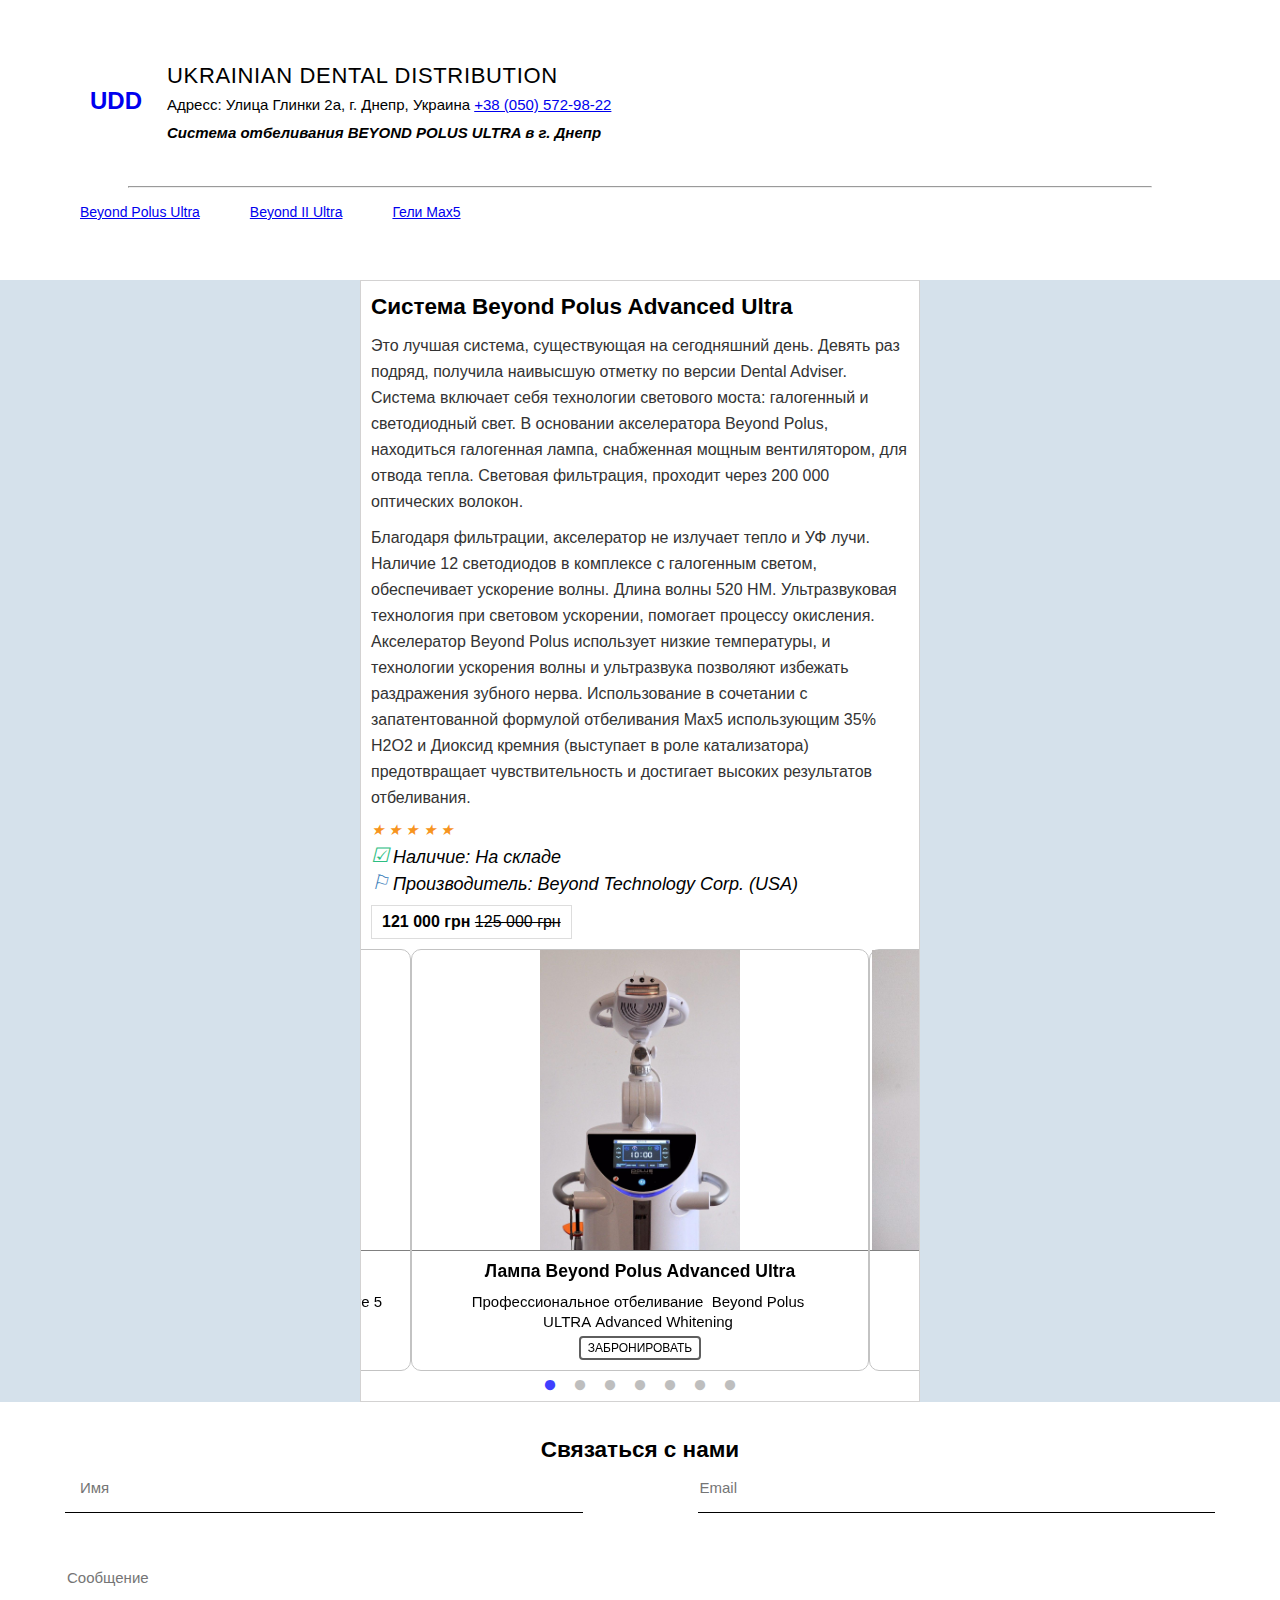
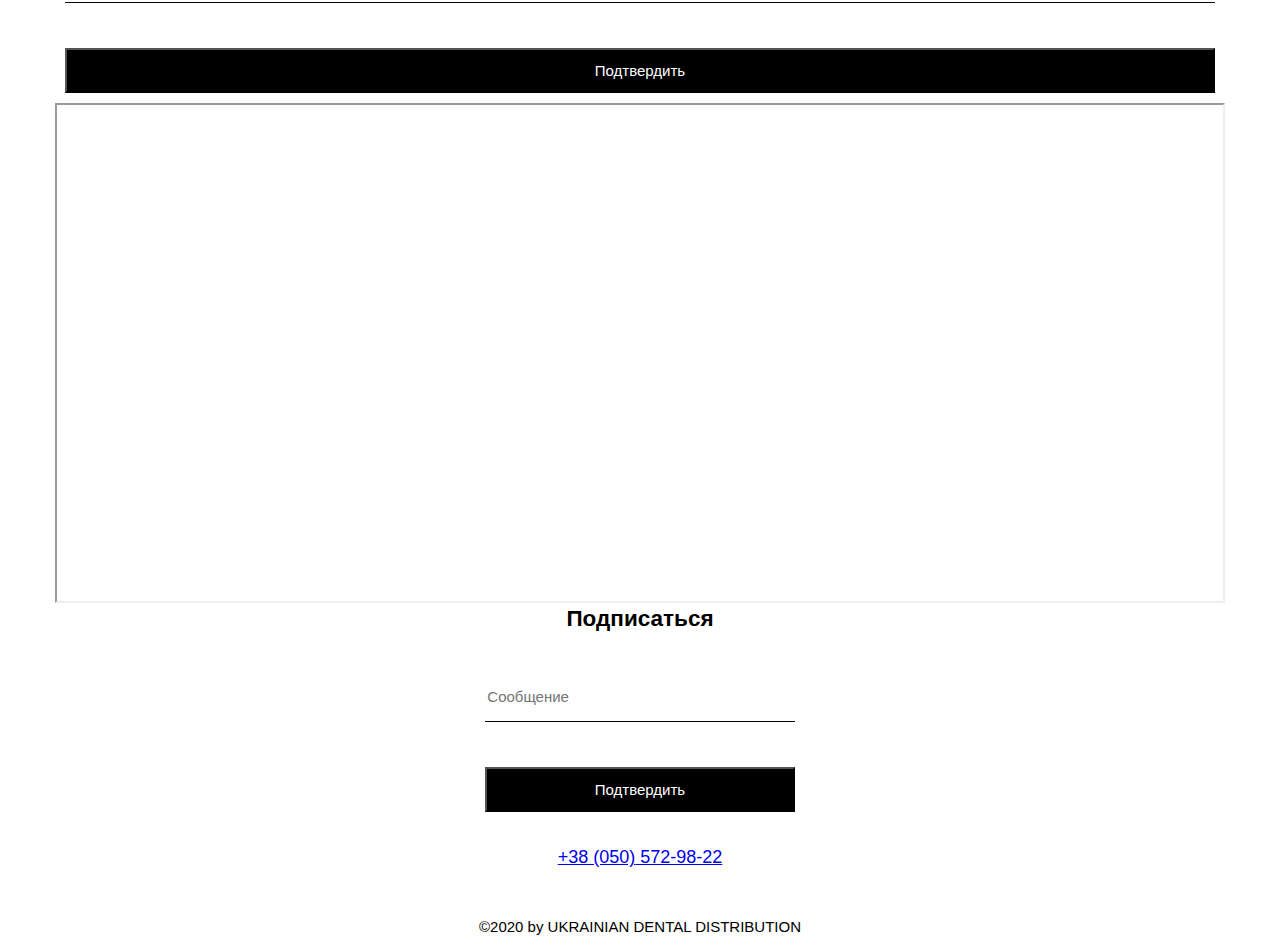
<file: beyond.html>
<!DOCTYPE html>
<html lang="ru">
<head>
  <link rel="stylesheet" type="text/css" href="./slick.css">
  <link rel="stylesheet" type="text/css" href="./slick-theme.css">
  <link rel="stylesheet" href="beyond.css">
  <link rel="shortcut icon" href='/beyond_polus.ico' type="image/x-icon">

  
  <meta charset="utf-8">
  <meta name="viewport" content="width=device-width, initial-scale=1.0">
  <meta name="description" content="Система отбеливания BEYOND POLUS, цена 116&nbsp;000 грн., купить в Днепре">
  <title>Система отбеливания BEYOND POLUS, цена 116 000 грн., купить в Днепре </title>
</head>
<body>
  <header class="header">
    <div class="container">
      <div class="header__inner">
        <div class="header__logo"  ><a class="logo__link" href="http://udd.dp.ua/index.html">UDD</a></div>
          <div class="header__details">
            <div class="header__details-compName">ukrainian dental distribution</div>
            <div class="header__details-compAddres">Адресc: Улица Глинки 2а, г. Днепр, Украина <a href="tel:+380505729822"><span>+38 (050)</span> 572-98-22</a></div>
            <h1 class="slogan">Система отбеливания BEYOND POLUS  ULTRA в г. Днепр</h1>
      </div>
      
    </div>
  
    </div>

  </header>
  
  <hr class="line"/>
  
  <nav class="navigation">
    <div class="container">
      <div class="navigation__inner">
        <a class="navigation__link" href="/beyond.html"> Beyond Polus Ultra</a>
        <a class="navigation__link" href="/beyond_II_ultra.html">Beyond II Ultra</a>
        <a class="navigation__link" href="/max5.html">Гели Max5</a>
    
      </div>
    </div>
  </nav>
  <section class="product">
    <div class="container">
      <div class="product__inner">
        <div class="slider__container">
          
          <div class="page-main__promo-text">
            <h2 class="page-main__promo-title">Система Beyond Polus Advanced Ultra</h2>
            <div class="page-main__promo-content">
              <p>
             
                Это лучшая система, существующая на сегодняшний день. Девять раз подряд, получила наивысшую отметку по версии Dental Adviser. Система включает себя технологии светового моста: галогенный и светодиодный свет. 
            
                В основании акселератора Beyond Polus, находиться галогенная лампа, снабженная мощным вентилятором, для отвода тепла. Световая фильтрация, проходит через 200 000 оптических волокон. 
              
              </p>
              <p>Благодаря фильтрации, акселератор не излучает тепло и УФ лучи.
              
              
                Наличие 12 светодиодов в комплексе с галогенным светом, обеспечивает ускорение волны. Длина волны 520 НМ. Ультразвуковая технология при световом ускорении, помогает процессу окисления. Акселератор Beyond Polus использует низкие температуры, и технологии ускорения волны и ультразвука позволяют избежать раздражения зубного нерва.  
            
                Использование в сочетании с запатентованной формулой отбеливания Max5 использующим 35% H2O2 и Диоксид кремния (выступает в роле катализатора) предотвращает чувствительность и достигает высоких результатов отбеливания.
              </p>

            </div>
        
              

            <div class="rating">
              <meta content="1">
              <meta content="5">
              <i class="star">&#9733</i>
              <i class="star">&#9733</i>
              <i class="star">&#9733</i>
              <i class="star">&#9733</i>
              <i class="star">&#9733</i>
              
            </div>
            <i class="product-points">
              <div class="stock1">
                <span class="
                icon-min">&#9745;
                </span>
                <h4 class='available'> Наличие: На складе

                </h4>
              </div>
              <div class="stock2">
                <span class='icon-min1'>&#9872;
                </span>
                <h4 class='available'>Производитель: Beyond Technology Corp. (USA)
                  
                </h4>
              </div>
            </i>
            
              <span class="price">
                <span class="price-new">
                  <b>
                    <span class="price-special">121 000 грн</span>
                  </b>
                </span>
                <span class="price-old">125 000 грн</span>
              </span>
            

          </div>
            
        <div class="slider">
        <div class="slide slide1">
        <img src="./byndPolus/beyond_polus_display.jpg" class="slide-img" alt="beyond_polus_display" >
        <h3 class="slide-title">Лампа Beyond Polus Advanced Ultra</h3>
        <p class="slide-description">Профессиональное отбеливание  Beyond Polus ULTRA Advanced Whitening </p>
        <button class="order" data-popup="open" onclick="openMod()">Забронировать</button>
      </div>
      <div class="slide slide2"><img class="slide-img" src="./byndPolus/beyond_heade_front.jpg" alt="beyond_polus_head">
      <h3 class="slide-title">Галоген, Ултразвук, LED</h3>
      <p class="slide-description">Уникальная комбинация светового моста<br/>ультразвук + галоген + led</p>
      <button class="order" data-popup="open" onclick="openMod()">Забронировать</button>
    </div>
    <div class="slide slide3"><img class="slide-img" src="./byndPolus/beyond_remote_control.jpg" alt="beyond_polus_remote_control">
      <h3 class="slide-title"> Дистанционное управление</h3>
      <p class="slide-description">Включение, выключение, пауза, утановка времени, сигнал</p>
      <button class="order" data-popup="open" onclick="openMod()">Забронировать</button></div>
    <div class="slide slide4"><img class="slide-img" src="./byndPolus/beyond_hand_peace.jpg" alt="beyond_polus_only_teeth_whitening">
      <h3 class="slide-title">Отбеливание одного зуба</h3>
      <p class="slide-description">Возможность точечечного воздействия</p>
    <button class="order" data-popup="open" onclick="openMod()">Забронировать</button></div>
    <div class="slide slide5"><img class="slide-img" src="./byndPolus/beyond_display_sensor.jpg" alt="beyond_polus_display_sensor">
      <h3 class="slide-title">Cенсорный Дисплей</h3>
      <p class="slide-description">Позволяет касанием регулировать настройки, мощность, высоту, и др. </p>
    <button class="order" data-popup="open" onclick="openMod()">Забронировать</button></div>
    <div class="slide slide6"><img class="slide-img" src="./byndPolus/beyond_height_control.jpg" alt="beyond_height_control">
      <h3 class="slide-title"> Контроль Высоты</h3>
      <p class="slide-description">Позволяет контролировать рабочую высоту</p>
    <button class="order" data-popup="open" onclick="openMod()">Забронировать</button></div>
    <div class="slide slide7"><img class="slide-img" src="./Beyond_II/Max5_gel.jpg" alt="Bayond_Max5_gel">
      <h3 class="slide-title">Гели Max5</h3>
      <p class="slide-description">Усовершенствованная формула 35% H2O2 в комплекте 5 гелей (2.6g/2.2ml)</p>
    <button class="order" data-popup="open" onclick="openMod()">Забронировать</button></div>
  </div>
        </div>
      </div>
    </div>

  </section>

 


  <section class="contact">
  <div class="container">
    <div class="contact__inner">

    <h2 class="contact__name">Cвязаться с нами</h2>
    <form  class="form">

      <input class="contact__input-name" type="text" required placeholder="Имя">

      <input class="contact__input-email" type="text" required placeholder="Email">


      <input class="contact__input-message" type="text" required placeholder="Сообщение">

      <button class="btn">Подтвердить</button>
      

    </form>
  </div>
  </div>
</section>

<div class="map">
  <div class="container">

<iframe class="contact__map"
        src="https://www.google.com/maps/embed?pb=!1m18!1m12!1m3!1d2645.513626030883!2d35.0495622153498!3d48.46586087925099!2m3!1f0!2f0!3f0!3m2!1i1024!2i768!4f13.1!3m3!1m2!1s0x40dbe2c2c8a0e4bb%3A0x1da8e001a5509e78!2z0YPQuy4g0JPQu9C40L3QutC4LCAyLCDQlNC90LjQv9GA0L4sINCU0L3QtdC_0YDQvtC_0LXRgtGA0L7QstGB0LrQsNGPINC-0LHQu9Cw0YHRgtGMLCA0OTAwMA!5e0!3m2!1sru!2sua!4v1595758009159!5m2!1sru!2sua">
</iframe>

</div>
</div>



<footer class="footer">
  <div class="container">
    <div class="footer__inner">

      <h2 class="footer__form-name">Подписаться</h2>

      <form  class="form">

        <input class="contact__input-message" type="text" required placeholder="Сообщение">
  
        <button class="btn">Подтвердить</button>
        
  
      </form>
      <a class="footer__phone" href="tel:380505729822"><span>+38 (050)</span> 572-98-22</a>
      <p class="footer__right">&copy;2020 by UKRAINIAN DENTAL DISTRIBUTION</p>

    </div>
  </div>
</footer>
    <!---------------------------------FORM-----------------------------------
<div class="popup-form hidden" data-popup="close" id='form' > 
  <form class="form-order">
    <span class="form-close" data-popup="close">x</span>
      

    <h2 class="form-title">Забронировать</h2>

    <label for="name" class="form-label">Имя</label>
    <input type="text" name="name" id="name" required class="form-input">

    <label for="city" class="form-label">Город</label>
    <input type="text" name="city" id="city" required class="form-input">

    <label for="tel" class="form-label">Телефон <span class="error-msg hidden">only number</span></label>
    <input type="tel" name="tel" id="tel" required class="form-input">

    <button class="form-btn">Подписаться</button>
  </form>
</div>
  ------------------------------END FORM----------------------------------------->

<!--MODAL SECTION-->

<div class="bg-modal">
  
  <form  id='form' class="modal-content">
    <div class="close">+</div>
    <!--HIDDEN INPUT-->
    <input type="hidden" name="project_name" value="UKRAINIAN DENTAL DISTRIBUTION">
    <input type="hidden" name="admin_email" value="maxfrayd@gmail.com">
    <input type="hidden" name="form_subject" value="Заказ">
     <!--End-HIDDEN INPUT-->
    <h2 class="form-title">BEYOND POLUS ULTRA</h2>
    <div id="error"></div>
    <label for="name" class="form-label" >Имя</label>
    <input type="text" name="name" id="name"  class="form-input"  >
    


    <label for="city" class="form-label">Город</label>
    <input type="text" name="city" id="city" required class="form-input" >

    <label for="tel" class="form-label">Телефон </label>
    <input type="tel" name="tel" id="tel" required class="form-input"  >

    <button type="submit" class="form-btn" >Submit</button>

  </form>


</div>

<!--END MODAL SECTION-->

<!--AFTER SUBMIT MODAL-->
<div class="thankyou">
  <div class="modal-content">
    <div class="close">+</div>
  Благодарим ! Ваша форма отправлена.
</div>
</div>
<!--END AFTER SUBMIT MODAL-->

<script src="https://code.jquery.com/jquery-2.2.0.min.js" ></script>
<script src="./slick.js"  ></script>
<script>$(document).ready(function(){
  $('.slider').slick({
    dots: true,
    infinite: true,
    speed: 300,
    slidesToShow: 1,
    centerMode: true,

    //variableWidth: true,
});
});
</script>

<script  src="app_index.js"></script>

</body>


</html>
</file>
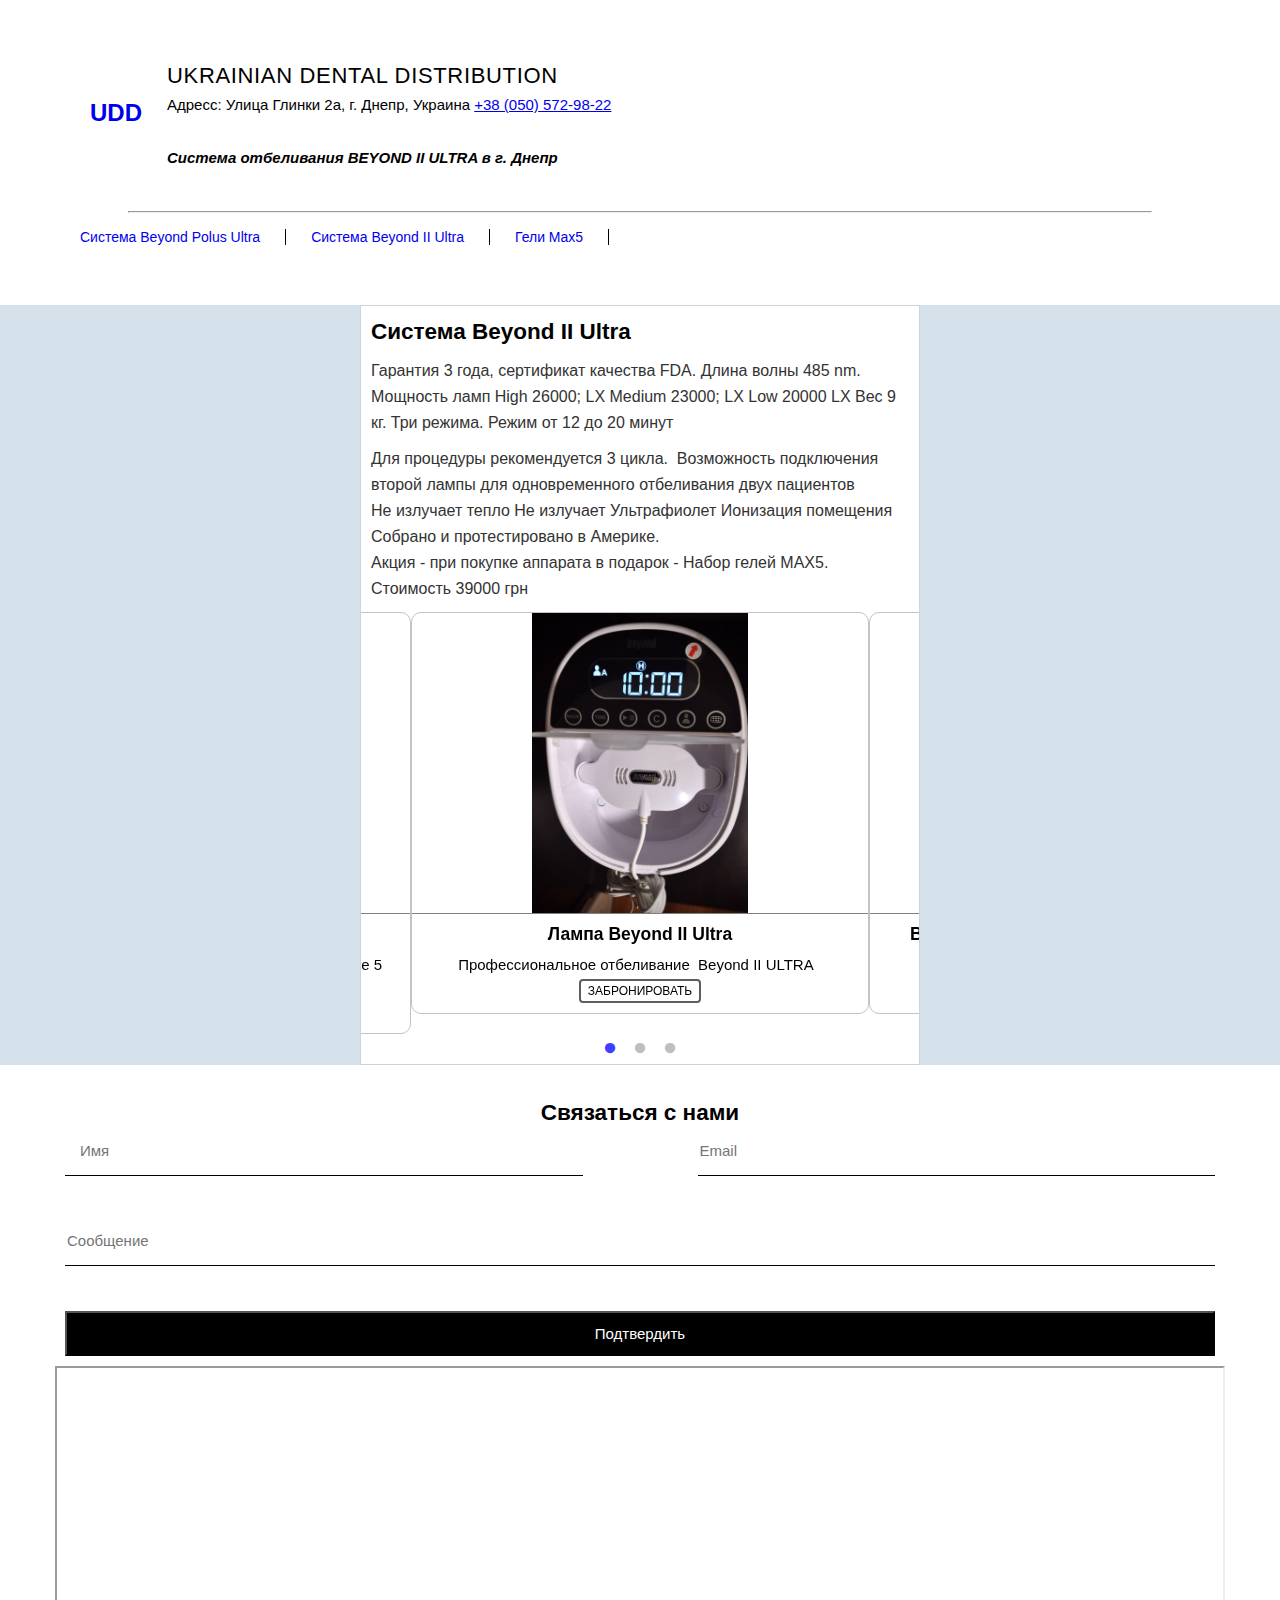
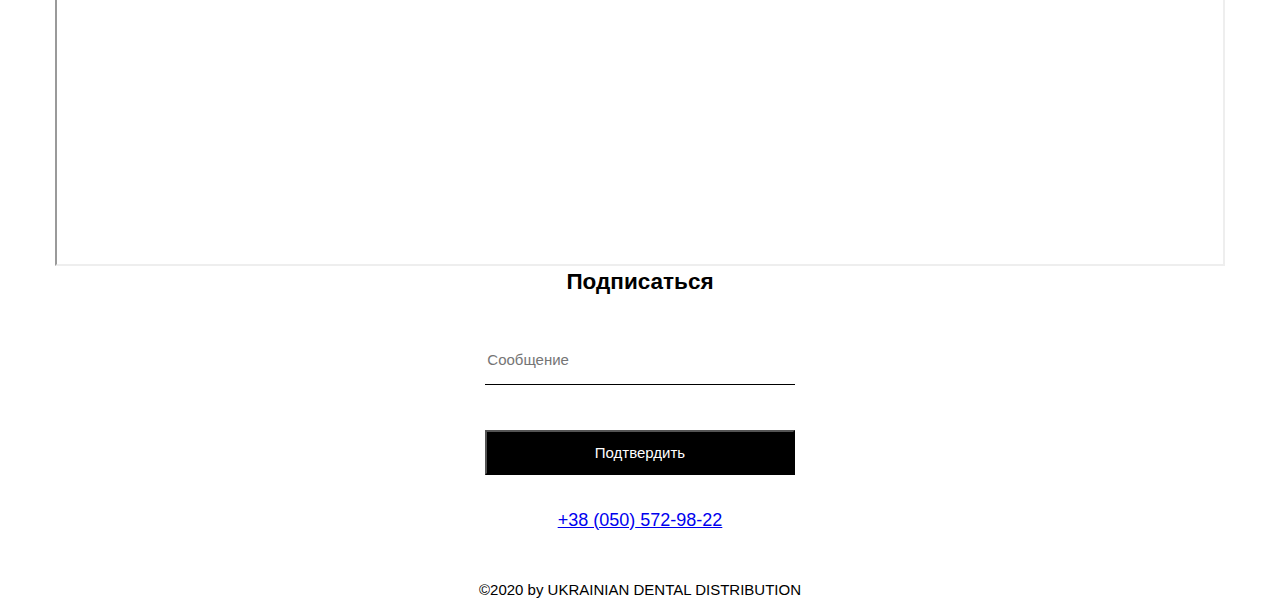
<file: beyond_II_ultra.html>
<!DOCTYPE html>
<html lang="ru">
<head>
  <link rel="stylesheet" type="text/css" href="./slick.css">
  <link rel="stylesheet" type="text/css" href="./slick-theme.css">
  <link rel="stylesheet" href="beyond_II_ultra.css">
  <link rel="shortcut icon" href='/beyond_polus.ico' type="image/x-icon">

  
  <meta charset="utf-8">
  <meta name="viewport" content="width=device-width, initial-scale=1.0">
  <meta name="description" content="Система отбеливания BEYOND POLUS, цена 116&nbsp;000 грн., купить в Днепре">
  <title>Система отбеливания BEYOND II Ultra, цена 36 500 грн., купить в Днепре </title>
</head>
<body>
  <header class="header">
    <div class="container">
      <div class="header__inner">
        <div class="header__logo"  ><a class="logo__link" href="/index.html">UDD</a></div>
          <div class="header__details">
            <div class="header__details-compName">ukrainian dental distribution</div>
            <div class="header__details-compAddres">Адресc: Улица Глинки 2а, г. Днепр, Украина <a href="tel:+380505729822"><span>+38 (050)</span> 572-98-22</a></div>
            <h1 class="slogan">Система отбеливания BEYOND II  ULTRA в г. Днепр</h1>
      </div>
      
    </div>
  
    </div>

  </header>
  
  <hr class="line"/>
  
  <nav class="navigation">
    <div class="container">
      <div class="navigation__inner">
        <a class="navigation__link" href="/beyond.html" target="_blank"> Система Beyond Polus Ultra</a>
        <a class="navigation__link" href="/beyond_II_ultra.html">Cистема Beyond II Ultra</a>
        <a class="navigation__link" href="/max5.html">Гели Max5</a>
    
      </div>
    </div>
  </nav>

  <section class="product">
    <div class="container">
      <div class="product__inner">
        <div class="slider__container">
          
          <div class="page-main__promo-text">
            <h2 class='page-main__promo-title'>
              Cистема Beyond II Ultra
            </h2>
            <div class="page-main__promo-content">
             <p> Гарантия 3 года, сертификат качества FDA. 
            Длина волны 485 nm. 
            Мощность ламп High 26000; LX Medium 23000; LX Low 20000 LX 
            Вес 9 кг. Три режима. Режим от 12 до 20 минут 
             </p>
             <p>
            Для процедуры рекомендуется 3 цикла.  Возможность подключения второй лампы для одновременного отбеливания двух пациентов  <br/>
            Не излучает тепло  
            Не излучает Ультрафиолет 
            
            Ионизация помещения  
            Собрано и протестировано в Америке. <br/> Акция - при покупке аппарата в подарок - Набор гелей MAX5.<br> Cтоимость 39000 грн
            </p>
            </div>
          </div>
            
        <div class="slider">
        <div class="slide slide1">
        <img src="./Beyond_II/BII_display.jpg" class="slide-img" alt="beyond_II_ultra_display" >
        <h3 class="slide-title">Лампа Beyond II Ultra</h3>
        <p class="slide-description">Профессиональное отбеливание  Beyond II ULTRA  </p>
        <button class="order" data-popup="open" onclick="openMod()">Забронировать</button>
      </div>
     
    <div class="slide slide3"><img class="slide-img" src="./Beyond_II/beyond_II_big.jpg" alt="beyond_II_big">
      <h3 class="slide-title">  Возможность подключение второй лампы</h3>
      <p class="slide-description">Для оновременного отбеливания двух клиентов</p>
      <button class="order" data-popup="open" onclick="openMod()">Забронировать</button></div>
    
    <div class="slide slide7"><img class="slide-img" src="./Beyond_II/Max5_gel.jpg" alt="Bayond_Max5_gel">
      <h3 class="slide-title">Гели Max5</h3>
      <p class="slide-description">Усовершенствованная формула 35% H2O2 в комплекте 5 гелей (2.6g/2.2ml)</p>
    <button class="order" data-popup="open" onclick="openMod()">Забронировать</button></div>
  </div>
        </div>
      </div>
    </div>

  </section>

 


  <section class="contact">
  <div class="container">
    <div class="contact__inner">

    <h2 class="contact__name">Cвязаться с нами</h2>
    <form  class="form">

      <input class="contact__input-name" type="text" required placeholder="Имя">

      <input class="contact__input-email" type="text" required placeholder="Email">


      <input class="contact__input-message" type="text" required placeholder="Сообщение">

      <button class="btn">Подтвердить</button>
      

    </form>
  </div>
  </div>
</section>

<div class="map">
  <div class="container">

<iframe class="contact__map"
        src="https://www.google.com/maps/embed?pb=!1m18!1m12!1m3!1d2645.513626030883!2d35.0495622153498!3d48.46586087925099!2m3!1f0!2f0!3f0!3m2!1i1024!2i768!4f13.1!3m3!1m2!1s0x40dbe2c2c8a0e4bb%3A0x1da8e001a5509e78!2z0YPQuy4g0JPQu9C40L3QutC4LCAyLCDQlNC90LjQv9GA0L4sINCU0L3QtdC_0YDQvtC_0LXRgtGA0L7QstGB0LrQsNGPINC-0LHQu9Cw0YHRgtGMLCA0OTAwMA!5e0!3m2!1sru!2sua!4v1595758009159!5m2!1sru!2sua">
</iframe>

</div>
</div>



<footer class="footer">
  <div class="container">
    <div class="footer__inner">

      <h2 class="footer__form-name">Подписаться</h2>

      <form  class="form">

        <input class="contact__input-message" type="text" required placeholder="Сообщение">
  
        <button class="btn">Подтвердить</button>
        
  
      </form>
      <a class="footer__phone" href="tel:380505729822"><span>+38 (050)</span> 572-98-22</a>
      <p class="footer__right">&copy;2020 by UKRAINIAN DENTAL DISTRIBUTION</p>

    </div>
  </div>
</footer>
    <!---------------------------------FORM-----------------------------------
<div class="popup-form hidden" data-popup="close" id='form' > 
  <form class="form-order">
    <span class="form-close" data-popup="close">x</span>
      

    <h2 class="form-title">Забронировать</h2>

    <label for="name" class="form-label">Имя</label>
    <input type="text" name="name" id="name" required class="form-input">

    <label for="city" class="form-label">Город</label>
    <input type="text" name="city" id="city" required class="form-input">

    <label for="tel" class="form-label">Телефон <span class="error-msg hidden">only number</span></label>
    <input type="tel" name="tel" id="tel" required class="form-input">

    <button class="form-btn">Подписаться</button>
  </form>
</div>
  ------------------------------END FORM----------------------------------------->

<!--MODAL SECTION-->

<div class="bg-modal">
  
  <form  id='form' class="modal-content">
    <div class="close">+</div>
    <!--HIDDEN INPUT-->
    <input type="hidden" name="project_name" value="UKRAINIAN DENTAL DISTRIBUTION">
    <input type="hidden" name="admin_email" value="maxfrayd@gmail.com">
    <input type="hidden" name="form_subject" value="Заказ">
     <!--End-HIDDEN INPUT-->
    <h2 class="form-title">BEYOND POLUS ULTRA</h2>
    <div id="error"></div>
    <label for="name" class="form-label" >Имя</label>
    <input type="text" name="name" id="name"  class="form-input"  >
    


    <label for="city" class="form-label">Город</label>
    <input type="text" name="city" id="city" required class="form-input" >

    <label for="tel" class="form-label">Телефон </label>
    <input type="tel" name="tel" id="tel" required class="form-input"  >

    <button type="submit" class="form-btn" >Submit</button>

  </form>


</div>

<!--END MODAL SECTION-->

<!--AFTER SUBMIT MODAL-->
<div class="thankyou">
  <div class="modal-content">
    <div class="close">+</div>
  Благодарим ! Ваша форма отправлена.
</div>
</div>
<!--END AFTER SUBMIT MODAL-->

<script src="https://code.jquery.com/jquery-2.2.0.min.js" ></script>
<script src="./slick.js"  ></script>
<script>$(document).ready(function(){
  $('.slider').slick({
    dots: true,
    infinite: true,
    speed: 300,
    slidesToShow: 1,
    centerMode: true,

    //variableWidth: true,
});
});
</script>

<script  src="app_index.js"></script>

</body>


</html>
</file>
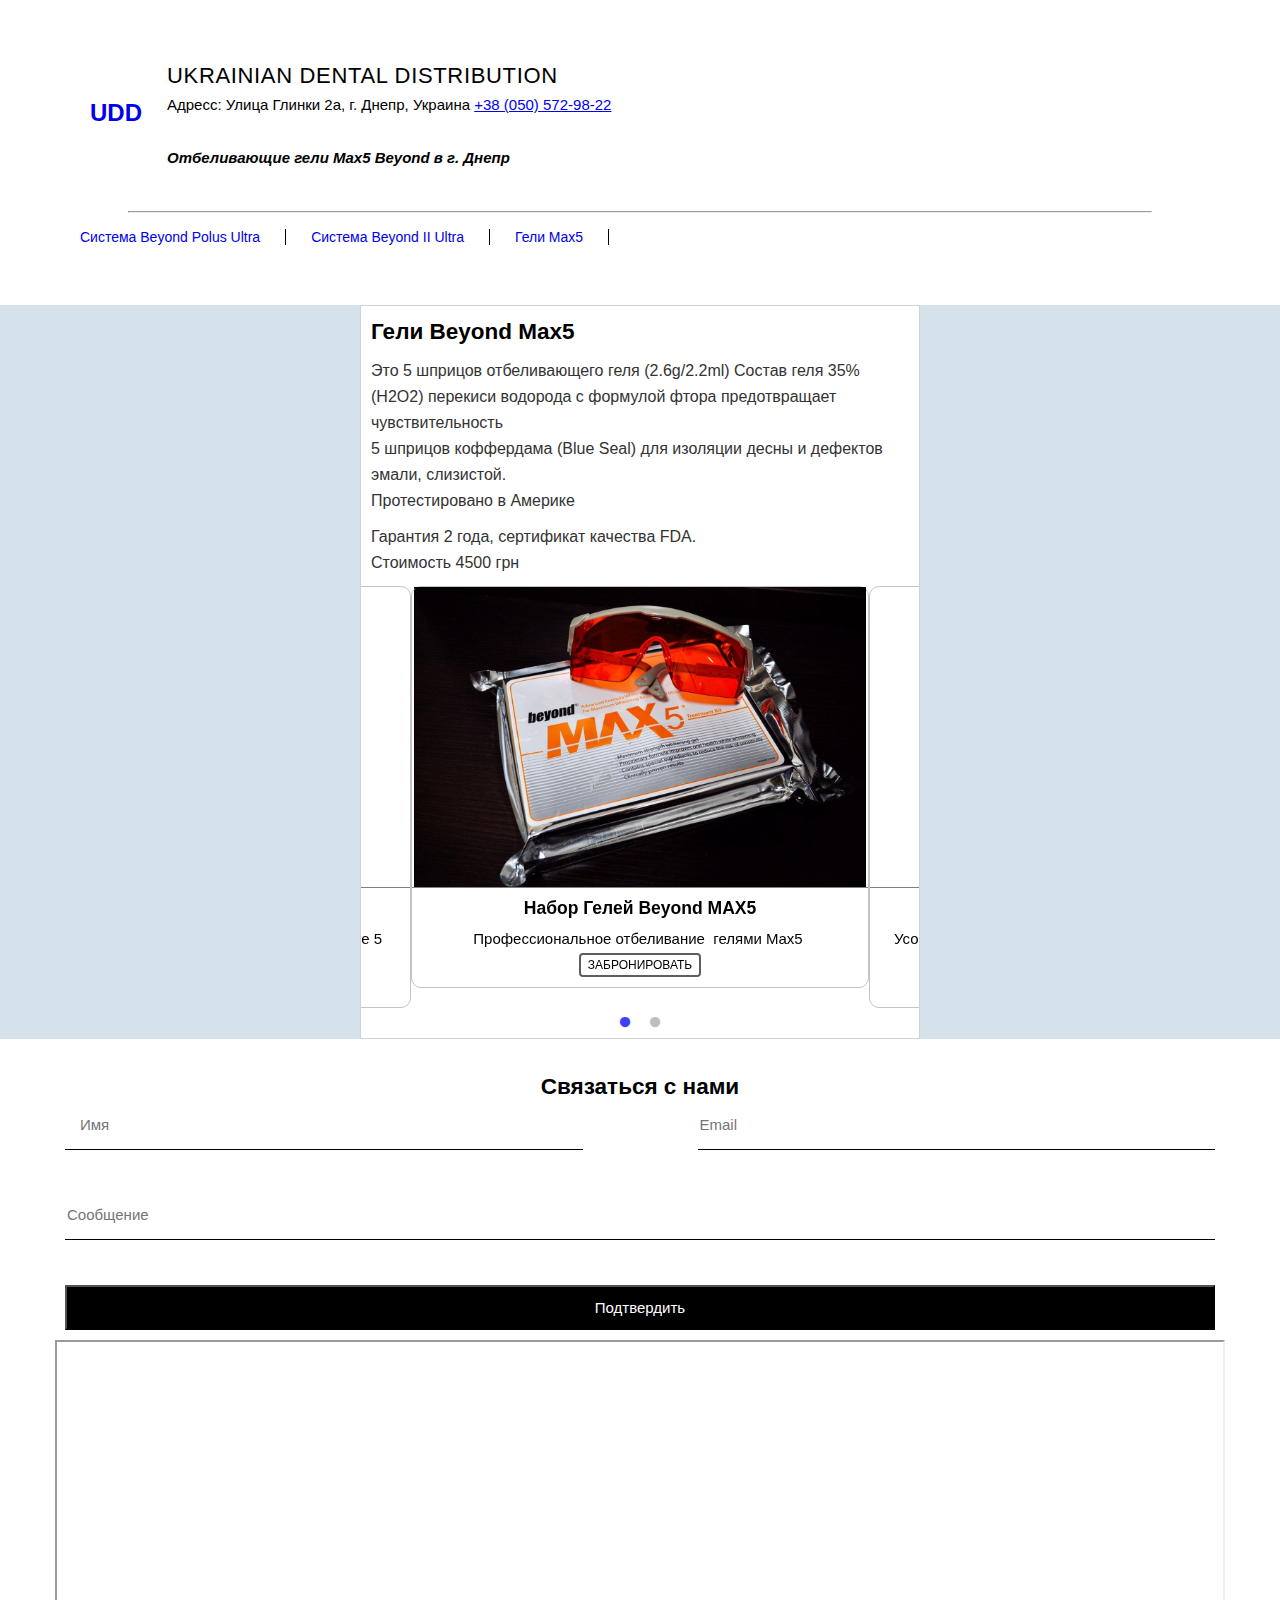
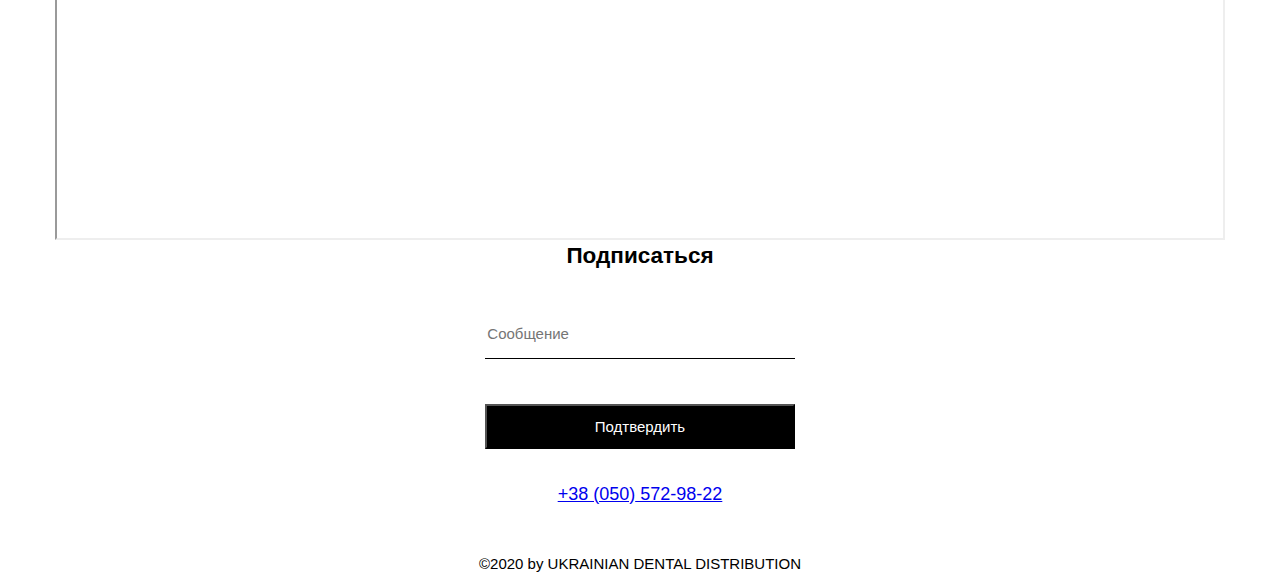
<file: max5.html>
<!DOCTYPE html>
<html lang="ru">
<head>
  <link rel="stylesheet" type="text/css" href="./slick.css">
  <link rel="stylesheet" type="text/css" href="./slick-theme.css">
  <link rel="stylesheet" href="beyond_II_ultra.css">
  <link rel="shortcut icon" href='/beyond_polus.ico' type="image/x-icon">

  
  <meta charset="utf-8">
  <meta name="viewport" content="width=device-width, initial-scale=1.0">
  <meta name="description" content="Система отбеливания BEYOND POLUS, цена 116&nbsp;000 грн., купить в Днепре">
  <title>Набор гелей Beyond Max 5  профессионального отбеливания зубов: продажа, цена в Днепр. средства для отбеливания зубов  &#34;Beyond  Max5 &#34;  </title>
</head>
<body>
  <header class="header">
    <div class="container">
      <div class="header__inner">
        <div class="header__logo"  ><a class="logo__link" href="/index.html">UDD</a></div>
          <div class="header__details">
            <div class="header__details-compName">ukrainian dental distribution</div>
            <div class="header__details-compAddres">Адресc: Улица Глинки 2а, г. Днепр, Украина <a href="tel:+380505729822"><span>+38 (050)</span> 572-98-22</a></div>
            <h1 class="slogan">Отбеливающие гели Max5 Beyond в г. Днепр</h1>
      </div>
      
    </div>
  
    </div>

  </header>
  
  <hr class="line"/>
  
  <nav class="navigation">
    <div class="container">
      <div class="navigation__inner">
        <a class="navigation__link" href="/beyond.html" target="_blank"> Система Beyond Polus Ultra</a>
        <a class="navigation__link" href="/beyond_II_ultra.html">Cистема Beyond II Ultra</a>
        <a class="navigation__link" href="/max5.css">Гели Max5</a>
    
      </div>
    </div>
  </nav>

  <section class="product">
    <div class="container">
      <div class="product__inner">
        <div class="slider__container">
          
          <div class="page-main__promo-text">
            <h2 class="page-main__promo-title">
              <h2> Гели  Beyond Max5</h2>
            <div class="page-main__promo-content">
            <p> Это 
           
            5 шприцов отбеливающего геля (2.6g/2.2ml)
            Состав геля 35% (H2O2) перекиси водорода с формулой фтора предотвращает чувствительность  <br/>
            5 шприцов коффердама (Blue Seal) для изоляции десны и дефектов эмали, слизистой. <br/>
          Протестировано в Америке
            </p>
          <p>
            Гарантия 2 года, сертификат качества FDA. <br/> Cтоимость 4500 грн
          </p>
          
          </div>
          </div>
            
        <div class="slider">
        <div class="slide slide1">
        <img src="./Beyond_II/Max5_treatment_kit.jpg" class="slide-img" alt="Max5_gel" >
        <h3 class="slide-title">Набор Гелей Beyond MAX5</h3>
        <p class="slide-description">Профессиональное отбеливание  гелями Max5 </p>
        <button class="order" data-popup="open" onclick="openMod()">Забронировать</button>
      </div>

    
    <div class="slide slide7"><img class="slide-img" src="./Beyond_II/Max5_gel.jpg" alt="Bayond_Max5_gel">
      <h3 class="slide-title">Гели Max5</h3>
      <p class="slide-description">Усовершенствованная формула 35% H2O2 в комплекте 5 гелей (2.6g/2.2ml)</p>
    <button class="order" data-popup="open" onclick="openMod()">Забронировать</button></div>
  </div>
        </div>
      </div>
    </div>

  </section>

 


  <section class="contact">
  <div class="container">
    <div class="contact__inner">

    <h2 class="contact__name">Cвязаться с нами</h2>
    <form  class="form">

      <input class="contact__input-name" type="text" required placeholder="Имя">

      <input class="contact__input-email" type="text" required placeholder="Email">


      <input class="contact__input-message" type="text" required placeholder="Сообщение">

      <button class="btn">Подтвердить</button>
      

    </form>
  </div>
  </div>
</section>

<div class="map">
  <div class="container">

<iframe class="contact__map"
        src="https://www.google.com/maps/embed?pb=!1m18!1m12!1m3!1d2645.513626030883!2d35.0495622153498!3d48.46586087925099!2m3!1f0!2f0!3f0!3m2!1i1024!2i768!4f13.1!3m3!1m2!1s0x40dbe2c2c8a0e4bb%3A0x1da8e001a5509e78!2z0YPQuy4g0JPQu9C40L3QutC4LCAyLCDQlNC90LjQv9GA0L4sINCU0L3QtdC_0YDQvtC_0LXRgtGA0L7QstGB0LrQsNGPINC-0LHQu9Cw0YHRgtGMLCA0OTAwMA!5e0!3m2!1sru!2sua!4v1595758009159!5m2!1sru!2sua">
</iframe>

</div>
</div>



<footer class="footer">
  <div class="container">
    <div class="footer__inner">

      <h2 class="footer__form-name">Подписаться</h2>

      <form  class="form">

        <input class="contact__input-message" type="text" required placeholder="Сообщение">
  
        <button class="btn">Подтвердить</button>
        
  
      </form>
      <a class="footer__phone" href="tel:380505729822"><span>+38 (050)</span> 572-98-22</a>
      <p class="footer__right">&copy;2020 by UKRAINIAN DENTAL DISTRIBUTION</p>

    </div>
  </div>
</footer>
    <!---------------------------------FORM-----------------------------------
<div class="popup-form hidden" data-popup="close" id='form' > 
  <form class="form-order">
    <span class="form-close" data-popup="close">x</span>
      

    <h2 class="form-title">Забронировать</h2>

    <label for="name" class="form-label">Имя</label>
    <input type="text" name="name" id="name" required class="form-input">

    <label for="city" class="form-label">Город</label>
    <input type="text" name="city" id="city" required class="form-input">

    <label for="tel" class="form-label">Телефон <span class="error-msg hidden">only number</span></label>
    <input type="tel" name="tel" id="tel" required class="form-input">

    <button class="form-btn">Подписаться</button>
  </form>
</div>
  ------------------------------END FORM----------------------------------------->

<!--MODAL SECTION-->

<div class="bg-modal">
  
  <form  id='form' class="modal-content">
    <div class="close">+</div>
    <!--HIDDEN INPUT-->
    <input type="hidden" name="project_name" value="UKRAINIAN DENTAL DISTRIBUTION">
    <input type="hidden" name="admin_email" value="maxfrayd@gmail.com">
    <input type="hidden" name="form_subject" value="Заказ">
     <!--End-HIDDEN INPUT-->
    <h2 class="form-title">BEYOND POLUS ULTRA</h2>
    <div id="error"></div>
    <label for="name" class="form-label" >Имя</label>
    <input type="text" name="name" id="name"  class="form-input"  >
    


    <label for="city" class="form-label">Город</label>
    <input type="text" name="city" id="city" required class="form-input" >

    <label for="tel" class="form-label">Телефон </label>
    <input type="tel" name="tel" id="tel" required class="form-input"  >

    <button type="submit" class="form-btn" >Submit</button>

  </form>


</div>

<!--END MODAL SECTION-->

<!--AFTER SUBMIT MODAL-->
<div class="thankyou">
  <div class="modal-content">
    <div class="close">+</div>
  Благодарим ! Ваша форма отправлена.
</div>
</div>
<!--END AFTER SUBMIT MODAL-->

<script src="https://code.jquery.com/jquery-2.2.0.min.js" ></script>
<script src="./slick.js"  ></script>
<script>$(document).ready(function(){
  $('.slider').slick({
    dots: true,
    infinite: true,
    speed: 300,
    slidesToShow: 1,
    centerMode: true,

    //variableWidth: true,
});
});
</script>

<script  src="app_index.js"></script>

</body>


</html>
</file>
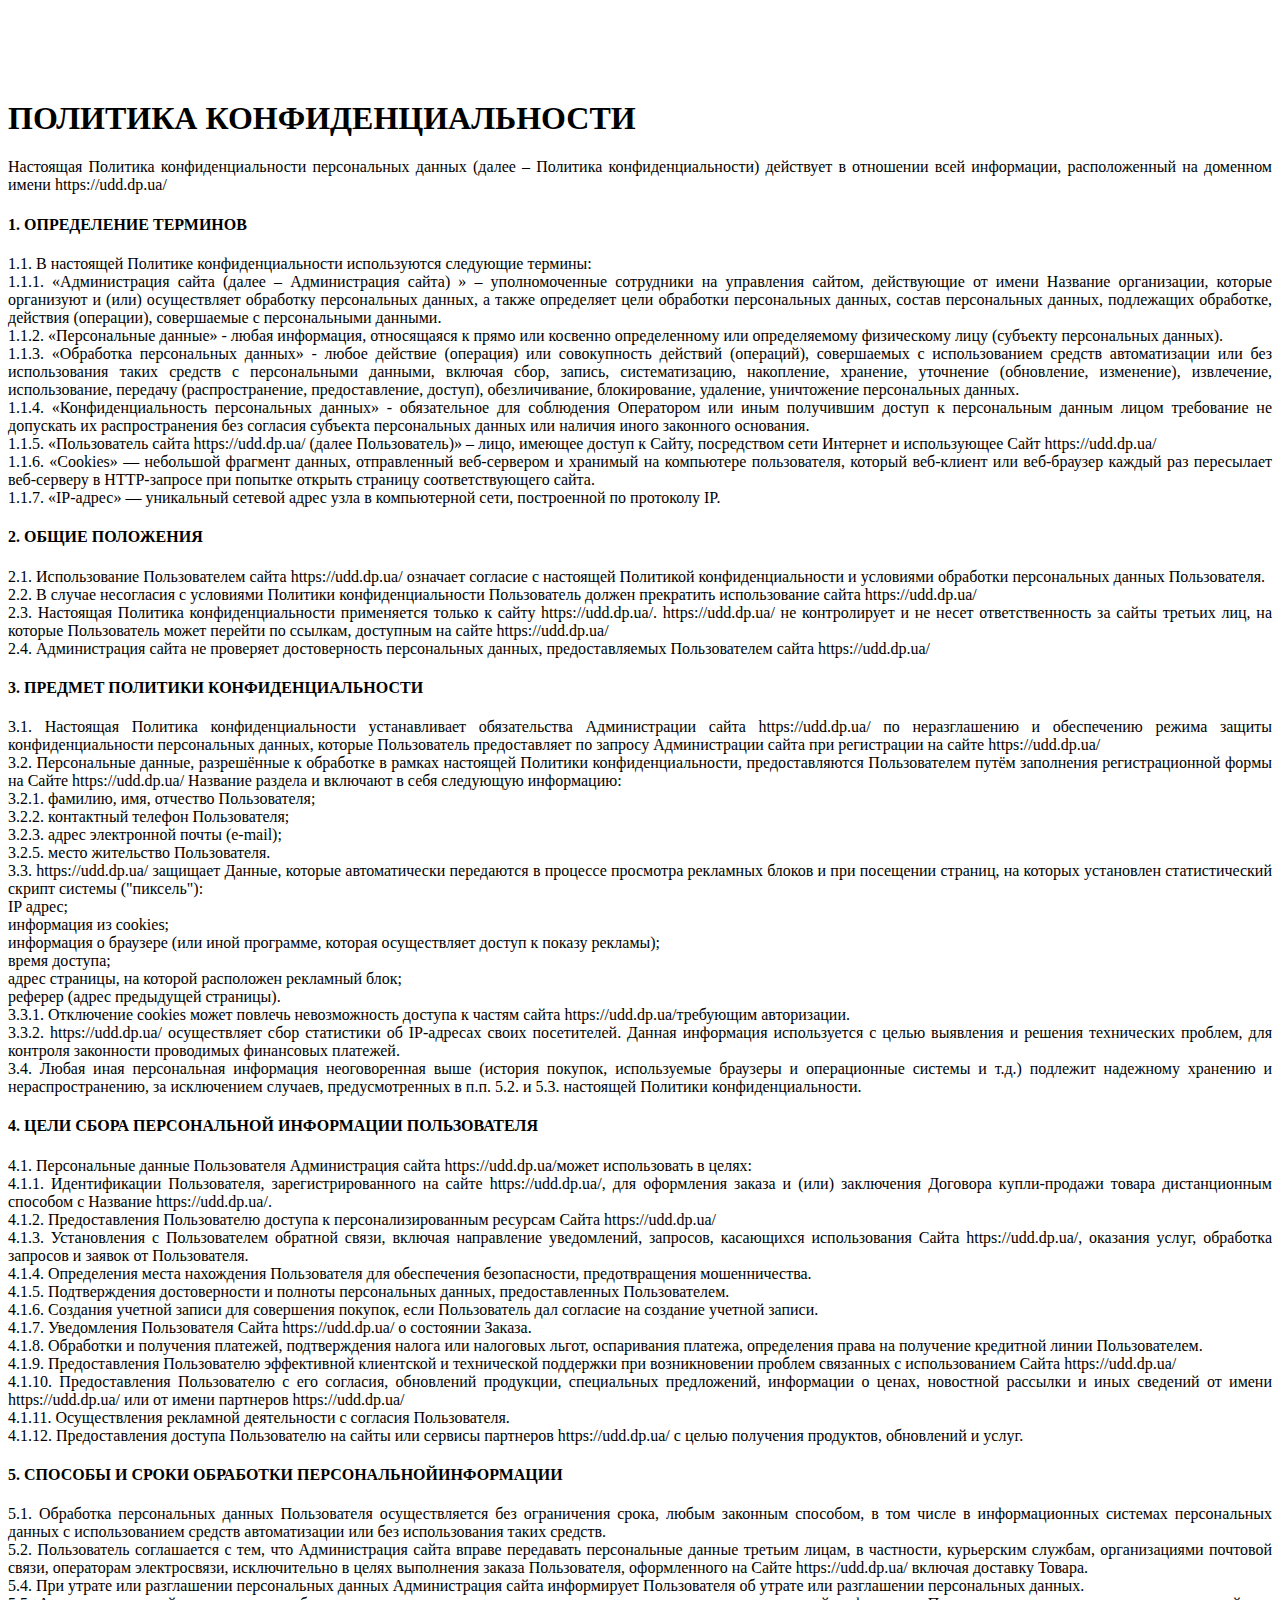
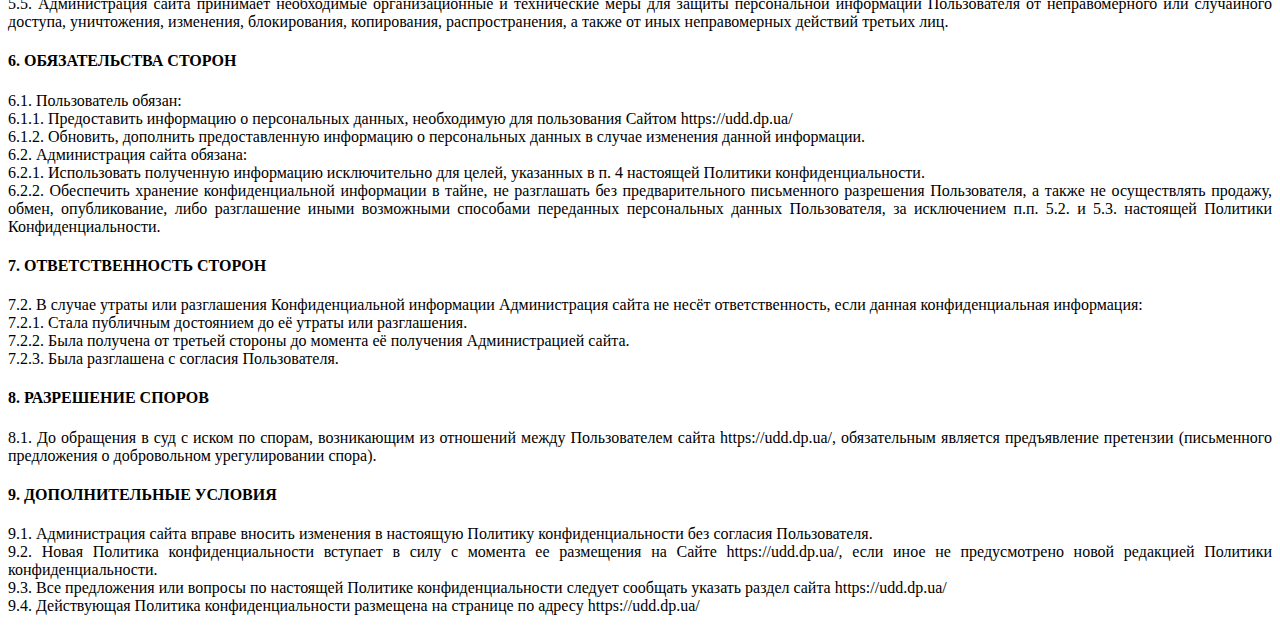
<file: privacy.html>
<!DOCTYPE html>
<html lang="ru">
<head>
 
  <link rel="shortcut icon" href='/beyond_polus.ico' type="image/x-icon">

  
  <meta charset="utf-8">
  <meta name="viewport" content="width=device-width, initial-scale=1.0">
  
  <title> Политика конфеденциальности  </title>
</head>
<body>
    <section class="l-section">
        <div class="l-subsection-h g-html i-cf" style="margin-top: 100px; text-align: justify">
        <h1>ПОЛИТИКА КОНФИДЕНЦИАЛЬНОСТИ</h1>
        <p>
        Настоящая Политика конфиденциальности персональных данных (далее – Политика конфиденциальности) действует в отношении всей информации, расположенный на доменном имени https://udd.dp.ua/
        </p>
        
        
        <h4>1. ОПРЕДЕЛЕНИЕ ТЕРМИНОВ</h4>
        <p>
        1.1.  В настоящей Политике конфиденциальности используются следующие термины:
        <br />
        1.1.1.       «Администрация сайта  (далее – Администрация сайта) » – уполномоченные сотрудники на управления сайтом, действующие от имени Название организации,  которые организуют и (или) осуществляет обработку персональных данных, а также определяет цели обработки персональных данных, состав персональных данных, подлежащих обработке, действия (операции), совершаемые с персональными данными.
            <br />
        1.1.2. «Персональные данные» - любая информация, относящаяся к прямо или косвенно определенному или определяемому физическому лицу (субъекту персональных данных).
            <br />
        1.1.3. «Обработка персональных данных» - любое действие (операция) или совокупность действий (операций), совершаемых с использованием средств автоматизации или без использования таких средств с персональными данными, включая сбор, запись, систематизацию, накопление, хранение, уточнение (обновление, изменение), извлечение, использование, передачу (распространение, предоставление, доступ), обезличивание, блокирование, удаление, уничтожение персональных данных.
            <br />
        1.1.4. «Конфиденциальность персональных данных» - обязательное для соблюдения Оператором или иным получившим доступ к персональным данным лицом требование не допускать их распространения без согласия субъекта персональных данных или наличия иного законного основания.
            <br />
        1.1.5. «Пользователь сайта https://udd.dp.ua/ (далее  Пользователь)» – лицо, имеющее доступ к Сайту, посредством сети Интернет и использующее Сайт https://udd.dp.ua/
            <br />
        1.1.6. «Cookies» — небольшой фрагмент данных, отправленный веб-сервером и хранимый на компьютере пользователя, который веб-клиент или веб-браузер каждый раз пересылает веб-серверу в HTTP-запросе при попытке открыть страницу соответствующего сайта.
            <br />
        1.1.7. «IP-адрес» — уникальный сетевой адрес узла в компьютерной сети, построенной по протоколу IP.
        </p>
        
        <h4>2.  ОБЩИЕ ПОЛОЖЕНИЯ</h4>
        <p>
        2.1.  Использование Пользователем сайта https://udd.dp.ua/ означает согласие с настоящей Политикой конфиденциальности и условиями обработки персональных данных Пользователя.
        <br />
        2.2.  В случае несогласия с условиями Политики конфиденциальности Пользователь должен прекратить использование сайта https://udd.dp.ua/
            <br />
        2.3.  Настоящая Политика конфиденциальности применяется только к сайту https://udd.dp.ua/. https://udd.dp.ua/ не контролирует и не несет ответственность за сайты третьих лиц, на которые Пользователь может перейти по ссылкам, доступным на сайте https://udd.dp.ua/
            <br />
        2.4.  Администрация сайта не проверяет достоверность персональных данных, предоставляемых Пользователем сайта https://udd.dp.ua/
        </p>
        
        
        <h4>3.  ПРЕДМЕТ ПОЛИТИКИ КОНФИДЕНЦИАЛЬНОСТИ</h4>
        
        
        <p>
        3.1.  Настоящая Политика конфиденциальности устанавливает обязательства Администрации сайта https://udd.dp.ua/ по неразглашению и обеспечению режима защиты конфиденциальности персональных данных, которые Пользователь предоставляет по запросу Администрации сайта при регистрации на сайте https://udd.dp.ua/
        <br/>
        
        
        3.2. Персональные данные, разрешённые к обработке в рамках настоящей Политики конфиденциальности, предоставляются Пользователем путём заполнения регистрационной формы на Сайте https://udd.dp.ua/    Название раздела и включают в себя следующую информацию:
            <br/>
        3.2.1. фамилию, имя, отчество Пользователя;
            <br/>
        3.2.2. контактный телефон Пользователя;
            <br/>
        3.2.3. адрес электронной почты (e-mail);
            <br/>
        3.2.5. место жительство Пользователя.
            <br/>
        3.3. https://udd.dp.ua/ защищает Данные, которые автоматически передаются в процессе просмотра рекламных блоков и при посещении страниц, на которых установлен статистический скрипт системы ("пиксель"):
            <br/>
        IP адрес;
            <br/>
        информация из cookies;
            <br/>
        информация о браузере (или иной программе, которая осуществляет доступ к показу рекламы);
            <br/>
        время доступа;
            <br/>
        адрес страницы, на которой расположен рекламный блок;
            <br/>
        реферер (адрес предыдущей страницы).
            <br/>
        3.3.1. Отключение cookies может повлечь невозможность доступа к частям сайта https://udd.dp.ua/требующим авторизации.
            <br/>
        3.3.2. https://udd.dp.ua/ осуществляет сбор статистики об IP-адресах своих посетителей. Данная информация используется с целью выявления и решения технических проблем, для контроля законности проводимых финансовых платежей.
            <br/>
        3.4. Любая иная персональная информация неоговоренная выше (история покупок, используемые браузеры и операционные системы и т.д.) подлежит надежному хранению и нераспространению, за исключением случаев, предусмотренных в п.п. 5.2. и 5.3. настоящей Политики конфиденциальности.
        </p>
        
        
        <h4>4.  ЦЕЛИ СБОРА ПЕРСОНАЛЬНОЙ ИНФОРМАЦИИ ПОЛЬЗОВАТЕЛЯ</h4>
        <p>
        4.1. Персональные данные Пользователя Администрация сайта https://udd.dp.ua/может использовать в целях:
            <br/>
        4.1.1. Идентификации Пользователя, зарегистрированного на сайте https://udd.dp.ua/, для оформления заказа и (или) заключения Договора купли-продажи товара дистанционным способом с  Название https://udd.dp.ua/.
            <br/>
        4.1.2. Предоставления Пользователю доступа к персонализированным ресурсам Сайта https://udd.dp.ua/
            <br/>
        4.1.3. Установления с Пользователем обратной связи, включая направление уведомлений, запросов, касающихся использования Сайта https://udd.dp.ua/, оказания услуг, обработка запросов и заявок от Пользователя.
            <br/>
        4.1.4. Определения места нахождения Пользователя для обеспечения безопасности, предотвращения мошенничества.
            <br/>
        4.1.5. Подтверждения достоверности и полноты персональных данных, предоставленных Пользователем.
            <br/>
        4.1.6. Создания учетной записи для совершения покупок, если Пользователь дал согласие на создание учетной записи.
            <br/>
        4.1.7. Уведомления Пользователя Сайта https://udd.dp.ua/ о состоянии Заказа.
            <br/>
        4.1.8. Обработки и получения платежей, подтверждения налога или налоговых льгот, оспаривания платежа, определения права на получение кредитной линии Пользователем.
            <br/>
        4.1.9. Предоставления Пользователю эффективной клиентской и технической поддержки при возникновении проблем связанных с использованием Сайта https://udd.dp.ua/
            <br/>
        4.1.10. Предоставления Пользователю с его согласия, обновлений продукции, специальных предложений, информации о ценах, новостной рассылки и иных сведений от имени https://udd.dp.ua/ или от имени партнеров https://udd.dp.ua/
            <br/>
        4.1.11. Осуществления рекламной деятельности с согласия Пользователя.
            <br/>
        4.1.12. Предоставления доступа Пользователю на сайты или сервисы партнеров https://udd.dp.ua/ с целью получения продуктов, обновлений и услуг.
        </p>
        
        <h4>5. СПОСОБЫ И СРОКИ ОБРАБОТКИ ПЕРСОНАЛЬНОЙИНФОРМАЦИИ</h4>
        <p>
        5.1. Обработка персональных данных Пользователя осуществляется без ограничения срока, любым законным способом, в том числе в информационных системах персональных данных с использованием средств автоматизации или без использования таких средств.
        <br />
        5.2. Пользователь соглашается с тем, что Администрация сайта вправе передавать персональные данные третьим лицам, в частности, курьерским службам, организациями почтовой связи, операторам электросвязи, исключительно в целях выполнения заказа Пользователя, оформленного на Сайте https://udd.dp.ua/ включая доставку Товара.
            <br />
        5.4. При утрате или разглашении персональных данных Администрация сайта информирует Пользователя об утрате или разглашении персональных данных.
            <br />
        5.5. Администрация сайта принимает необходимые организационные и технические меры для защиты персональной информации Пользователя от неправомерного или случайного доступа, уничтожения, изменения, блокирования, копирования, распространения, а также от иных неправомерных действий третьих лиц.
        </p>
        
        
        <h4>6. ОБЯЗАТЕЛЬСТВА СТОРОН</h4>
        <p>
        6.1. Пользователь обязан:
        <br />
        6.1.1. Предоставить информацию о персональных данных, необходимую для пользования Сайтом https://udd.dp.ua/
            <br />
        6.1.2. Обновить, дополнить предоставленную информацию о персональных данных в случае изменения данной информации.
            <br />
        6.2. Администрация сайта обязана:
            <br />
        6.2.1. Использовать полученную информацию исключительно для целей, указанных в п. 4 настоящей Политики конфиденциальности.
            <br />
        6.2.2. Обеспечить хранение конфиденциальной информации в тайне, не разглашать без предварительного письменного разрешения Пользователя, а также не осуществлять продажу, обмен, опубликование, либо разглашение иными возможными способами переданных персональных данных Пользователя, за исключением п.п. 5.2. и 5.3. настоящей Политики Конфиденциальности.
        
        </p>
        
        
        <h4>7. ОТВЕТСТВЕННОСТЬ СТОРОН</h4>
        
        
        <p>
        7.2. В случае утраты или разглашения Конфиденциальной информации Администрация сайта не несёт ответственность, если данная конфиденциальная информация:
        <br />
        7.2.1. Стала публичным достоянием до её утраты или разглашения.
            <br />
        7.2.2. Была получена от третьей стороны до момента её получения Администрацией сайта.
            <br />
        7.2.3. Была разглашена с согласия Пользователя.
        </p>
        
        <h4>8. РАЗРЕШЕНИЕ СПОРОВ</h4>
        <p>
        8.1. До обращения в суд с иском по спорам, возникающим из отношений между Пользователем сайта https://udd.dp.ua/, обязательным является предъявление претензии (письменного предложения о добровольном урегулировании спора).
        </p>
        
        
        
        
        
        <h4>9. ДОПОЛНИТЕЛЬНЫЕ УСЛОВИЯ</h4>
        <p>
        9.1. Администрация сайта вправе вносить изменения в настоящую Политику конфиденциальности без согласия Пользователя.
        <br />
        9.2. Новая Политика конфиденциальности вступает в силу с момента ее размещения на Сайте https://udd.dp.ua/, если иное не предусмотрено новой редакцией Политики конфиденциальности.
            <br />
        9.3. Все предложения или вопросы по настоящей Политике конфиденциальности следует сообщать  указать раздел сайта https://udd.dp.ua/
            <br />
        9.4. Действующая Политика конфиденциальности размещена на странице по адресу https://udd.dp.ua/
        </p>
        </div>
        </section>
  

</body>


</html>
</file>
<file: beyond.css>
* {
    box-sizing: border-box;
}

html {
    font-size: 16px;
    color: #000000;
   
}


body {
     margin: 0;
    background-color: #ffffff;
    font-family: Arial, Helvetica, sans-serif;
    font-size: 15px;
    
    
}

h1, h2, h3, h4, h5, h6, p {
    margin: 0;
}

ul {
    margin: 0;
    padding: 0;
    list-style: none;
}

img {
    max-width: 100%;

}

.link {
    text-decoration: none;
    color: #000000;
}

.container {
    width: 1170px;
    margin: 0 auto;
    max-width: 100%;
}

/*HEADER*/
header {
    margin-top: 50px;
   
    
    
    }

    .header_details {
        padding-left: 10px;
    }
    
    .header__inner {
        display: flex;
        align-items: center;
        padding: 10px;
      
    }
    
    .header__details-compName {
        text-transform: uppercase;
        line-height: 31px;
        font-size: 22px;
        font-weight: 350;
        font-family: sans-serif;
        letter-spacing: 0.03em;
        
    }
    .header__details-compAddres{
        line-height: 28px;
        font-size: 15px;
        font-weight: 400;
    }
    
    
    .header__logo {
    
        font-weight: bolder;
        font-size: x-large;
        padding: 25px;
        
    }

    .logo__link {
        text-decoration: none;
    }
    
    .logo__link :hover, :active, :focus, :visited{
        color: #000000;
    }
    
    /*SLOGAN*/
    
    .slogan {
    font-size: 15px;
   font-style: italic;
   margin-top: 5px;
   
    }
    
    .header__naming {
        margin-left: 30px;
        font-weight: 500;
        font-size: 15px;
        line-height: 1.41em;
    }
    
    .header__naming-desc {
        margin-top: 10px;
    }
    
    .header__naming-comp {
        font-weight: 500;
    }
    
    /*-------------MODAL----------------*/

.bg-modal {

    width: 100%;
    height:100%;
    background-color:rgba(0,0,0,0.7);
    position: absolute;
    top: 0;
    display: flex;
    align-items: center;
    justify-content: center;
    position: fixed;
    display: none;
}

.modal-content {

   
    background-color:#ffffff;
    border-radius: 4px;
    display: flex;
    flex-direction: column;
    justify-content: space-around;
    padding: 30px 10px;
   position: relative;
    font-family: Arial, Helvetica, sans-serif;
    font-weight: 900;
}

.form-title{
    margin: 0px 0px 35px;
}

.form-label {
    padding-left: 8px;
}

.form-input {
    border: 1px solid #000000;
    border-radius: 5px;
    margin-bottom: 15px;
    padding: 5px 10px;
    transition: all .5s ease;
    cursor: pointer;
    outline: none;
}

.form-input:hover {
    background-color: #d2d2d2;
}

.form-input:focus {
    background-color: #ffffff;
}
.form-btn {
    border: 1px solid rgb(230, 224, 224);
    border-radius: 4px;
    outline: none;
    transition: all .5s ease-in;
    cursor: pointer;
    padding: 5px 10px;
}

.form-btn:hover {
    background-color: #d2d2d2;
    font-family: inherit;
}

.close {
    position: absolute;
    top: 0;
    right: 14px;
    font-size: 35px;
    font-weight: 400;
    transform: rotate(45deg);
    cursor: pointer;
    color: rgb(128, 128, 128);
}

.close:hover {
    color:#000000;
    transition: 1s;
}

/*END MODAL*/
  /*-------------RATING----------------*/

  .rating {

    color: #F7941D;
    margin-bottom: 8px;
    margin-top: 8px;

  }
   /*-------------RATING----------------*/
    /*-------------PRODUCT POINTS----------------*/

  .product-points {


  }

  .stock1 {
      display: flex;
      flex-direction: row;
      margin-bottom: 8px;
  }
  .stock2 {
    display: flex;
    flex-direction: row;
}

  .available {
    font-size: 18px;
    font-family: inherit;
    font-weight: 500;
    line-height: 1.1;
    color: inherit;

  }

  .icon-min {
    font-size: 1.33333333em;
    line-height: .75em;
    color: #2cbe82;
    margin-right: 4px;

  }
  .icon-min1 {
    font-size: 1.33333333em;
    line-height: .75em;
    color: #337AB8;
    margin-right: 4px;

  }
  .price {
    font-size: 16px;
    padding: 5px 10px;
    border: 1px solid #ddd;
    display: inline-block;
    vertical-align: top;
    margin-right: 10px;
    margin-top: 10px;

  }

  .price-new{

  }

  .price-old {
      text-decoration: line-through;

  }

  .space-between {
      margin-bottom: 10px;
  }
   /*-------------END PRODUCT POINTS----------------*/
/*THANK YOU WINDOW*/
.thankyou {
    width: 100%;
    height:100%;
    background-color:rgba(0,0,0,0.7);
    position: absolute;
    top: 0;
    display: flex;
    align-items: center;
    justify-content: center;
    position: fixed;
    display: none;
}
/* END THANK YOU WINDOW*/
    /*LINE*/
    
    .line {
    
      
       margin-top: 35px;
       margin-bottom: 0px;
        width: 80%;
      
     
    
    }
    
    /*NAVIGATION*/
    .navigation {
       margin-top: 1px;
        padding: 15px 35px 35px 35px;
        font-size: 14px;
        font-family: helvetica;
        font-weight: 400;
    
    
    
    }
    
    .navigation__link {
    
        display: inline-block;
        vertical-align: top;
     
        
      
        position: relative;
        padding-right: 25px;
        padding-left: 25px;
       
    }
    
    .navigation__link:hover {
        color: #0000ff;
        transition: color .1s ;
        ;
       
    }
    
    .navigation__link:visited {
        text-decoration: none;
    }
    
    
    
    /*.navigation__link:after {
        content: "";
        opacity: 1;
        width: 100%;
        height: 2px;
        background-color: #000fff;
        position: absolute;
        top: 100%;
        left: 0;
        z-index: 1;
        display: none;
        transition: color .2s linear;
        
        
    
    }
    .navigation__link:hover:after{
        display: block;
        opacity: 1;
        transition: color .2s linear;
        text-decoration: none;
    }
    */
    
    .navigation__inner {
        display: flex;
        align-items: flex-start;
       
    }

/*------------ NAVIGATION ---------------------*/

/*------------ PRODUCT ---------------------*/
.product {
  
    margin-top: 0;
    background-color: rgb(213, 225, 235);
    
}

.page-main__promo-text {

  
    font-size: 14;
    font-family: Arial, Helvetica, sans-serif;
    line-height: 1.4;
   padding: 10px;
   
  
   

}

.page-main__promo-content{
    font-family: Arial, Helvetica, sans-serif;
    font-size: 16px;
    line-height: 26px;
    color: #333;

}
p{
    padding-top: 10px;
}



/*------------ SLIDER ---------------------*/


.slider__container {
    width: 560px;
    margin: 25px auto;
    border: .1px solid rgba(207, 206, 206, 0.925);
    background-color: #fff;
   
   
}

.slide-img {
    height: 300px;
    margin: 0 auto  !important;
   
    
   

}

.slide-title {
    text-transform: capitalize;
    padding: 10px 5px 5px 5px;
    border-top: 1px solid gray;
    
     
}

.slide-description {
   
    width: 452px;
    padding: 5px;
    line-height: 1.3;
   
   
   
}

.slide {
    text-align: center;
    border: 1px solid #c3c3c3;
    border-radius: 10px;
}

.order {
    outline: none;
    background-color: transparent;
    transition: all .6s ease;
    border: 2px solid rgb(94, 94, 94);
    border-radius: 4px;
    cursor: pointer;
    margin-bottom: 10px;
    text-transform: uppercase;
    font-size: 12px;
    font-family: Helvetica, arial, sans-serif;
    font-weight: 400;
    padding: 3px 7px;
}

.order:hover {
    background-color:  rgb(216, 216, 216);
    
}


.frame_blс {
    overflow: hidden;
    position: relative;
    padding-bottom: 56.25%;
    padding-top: 30px;
    height: 0;
}

.frame_blc iframe {
    position: absolute;
    width: 100%;
    height: 100%;
    left: 0;
    top: 0;
}

/*------------ SLIDER ---------------------*/

/*------------ CONTACT ---------------------*/

.form {
    display: flex;
    flex-wrap: wrap;
    justify-content: space-between;
}

.contact__inner {

   padding: 10px;
}

.contact__name {
    text-align: center;
}

.contact__input-name {
    width: 45%;
    height: 50px;
    border: none;
    border-bottom: 1px #000000 solid;
    outline: none;
    padding-left: 15px;
}

.contact__input-name:focus {
    border-bottom: 2px solid #00ff00;
}

.contact__input-email {
    width: 45%;
    height: 50px;
    border: none;
    border-bottom: 1px black solid;

}

.contact {
    height: 100%;
    font-size: 15px;
}

.contact__inner {
    display: flex;
    flex-direction: column;
    text-align: center;

}

.contact__input-message {

    width: 100%;
    height: 50px;
    border: none;
    margin-top: 40px;
    font-size: 15px;


    border-bottom: 1px black solid;
}

.contact__input-name {
    font-size: 15px;
}

.contact__input-email {
    font-size: 15px;
}

/*------------ BTN CONTACT ---------------------*/
.btn {
    width: 100%;
    margin: 45px auto 0;
    height: 45px;
    background-color: #000000;
    color: #ffffff;
    font-size: 15px;


}

/*------------ CONTACT MAP ---------------------*/
.contact__map {

    height: 500px;
    width: 100%;
}

/*------------ FOOTER ---------------------*/
.footer {
    width: 100%;

}

.footer__form-name{



}

.footer__inner {
    display: flex;
    flex-direction: column;
    align-items: center;
    justify-content: start


}

.footer__input-message {
    width: 350px;
    margin: 35px 35px 0;
    height: 35px;
}

.footer__btn {

    margin: 15px auto 0;

    background-color: #000000;
    color: #ffffff;
    font-size: 15px;
    padding: 15px 150px;


}

.footer__phone {
    margin-top: 35px;
    font-size: 18px;
}

.footer__right {
    margin-top: 35px;
    padding: 15px;
    text-align: center;
}
/*POPUP FORM*/
.popup-form {
    position: fixed;
    top: 0;
    left: 0;
    display: flex;
    justify-content: center;
    align-items: center;
    width: 100%;
    height: 100%;
    background-color: rgba(0, 0, 0, .6);
}

.form-order {
    position: relative;
    display: flex;
    flex-direction: column;
    background-color: #c3c3c3;
    padding: 70px 50px;
    border-radius: 15px;
}

.form-title {
    margin: 0 0 35px;
}

.form-label {
    padding-left: 8px;
}

.form-input {
    border: 1px solid #000000;
    border-radius: 5px;
    margin-bottom: 15px;
    padding: 5px 10px;
    transition: all .5s ease;
    cursor: pointer;
    outline: none;
}

.form-input:hover {
    background-color: #d2d2d2;
}

.form-input:focus {
    background-color: #ffffff;
}

.form-btn {
    border: 1px solid #a55353;
    border-radius: 4px;
    outline: none;
    transition: all .5s ease-in;
    cursor: pointer;
}

.form-btn:hover {
    background-color: #e3a0a0;
}

.form-close {
    position: absolute;
    top: 20px;
    right: 20px;
    font-size: 28px;
    transition: all .5s ease-in;
    cursor: pointer;
}

.form-close:hover {
    color: #ff0000;
}

.error-msg {
    color: #ff0000;
}

.hidden {
    display: none;
}

@media screen and (max-width: 600px) {
    .slider__container {
        width: 100%;
    }

    .slide-description {
        width: 100%;
    }

    .slide-img {
        height: 215px;
    }
}



@media screen and (max-width: 700px) {
    .product__inner {
        display: block;
    }
    .header__inner {
        display: flex;
        flex-direction: column;
        align-items: center;
    }

    .header__logo {
        padding: 15px;
    }
   

    .header__details-compAddres {
        text-align: center;
    }

    .header__details-compName {
        text-align: center;
    }

    .slogan {
        text-align: center;
        padding-top:30px;
        font-weight: bold;
    }
    .navigation__link {
        text-align: center;
    }
 
}
</file>
<file: beyond_II_ultra.css>
* {
    box-sizing: border-box;
}

html {
    font-size: 16px;
    color: #000000;
   
}


body {
     margin: 0;
    background-color: #ffffff;
    font-family: Arial, Helvetica, sans-serif;
    font-size: 15px;
    
    
}

h1, h2, h3, h4, h5, h6, p {
    margin: 0;
}

ul {
    margin: 0;
    padding: 0;
    list-style: none;
}

img {
    max-width: 100%;

}

.link {
    text-decoration: none;
    color: #000000;
}

.container {
    width: 1170px;
    margin: 0 auto;
    max-width: 100%;
}

/*HEADER*/
header {
    margin-top: 50px;
   
    
    
    }

    .header_details {
        padding-left: 10px;
    }
    
    .header__inner {
        display: flex;
        align-items: center;
        padding: 10px;
      
    }
    
    .header__details-compName {
        text-transform: uppercase;
        line-height: 31px;
        font-size: 22px;
        font-weight: 350;
        font-family: sans-serif;
        letter-spacing: 0.03em;
        
    }
    .header__details-compAddres{
        line-height: 28px;
        font-size: 15px;
        font-weight: 400;
    }
    
    
    .header__logo {
    
        font-weight: bolder;
        font-size: x-large;
        padding: 25px;
        
    }

    .logo__link {
        text-decoration: none;
    }
    
    .logo__link :hover, :active, :focus, :visited{
        color: #000000;
    }
    
    /*SLOGAN*/
    
    .slogan {
        font-size: 15px;
   font-style: italic;
   margin-top: 30px;
   
    }
    
    .header__naming {
        margin-left: 30px;
        font-weight: 500;
        font-size: 15px;
        line-height: 1.41em;
    }
    
    .header__naming-desc {
        margin-top: 10px;
    }
    
    .header__naming-comp {
        font-weight: 500;
    }
    
    /*-------------MODAL----------------*/

.bg-modal {

    width: 100%;
    height:100%;
    background-color:rgba(0,0,0,0.7);
    position: absolute;
    top: 0;
    display: flex;
    align-items: center;
    justify-content: center;
    position: fixed;
    display: none;
}

.modal-content {

   
    background-color:#ffffff;
    border-radius: 4px;
    display: flex;
    flex-direction: column;
    justify-content: space-around;
    padding: 30px 10px;
   position: relative;
    font-family: Arial, Helvetica, sans-serif;
    font-weight: 900;
}

.form-title{
    margin: 0px 0px 35px;
}

.form-label {
    padding-left: 8px;
}

.form-input {
    border: 1px solid #000000;
    border-radius: 5px;
    margin-bottom: 15px;
    padding: 5px 10px;
    transition: all .5s ease;
    cursor: pointer;
    outline: none;
}

.form-input:hover {
    background-color: #d2d2d2;
}

.form-input:focus {
    background-color: #ffffff;
}
.form-btn {
    border: 1px solid rgb(230, 224, 224);
    border-radius: 4px;
    outline: none;
    transition: all .5s ease-in;
    cursor: pointer;
    padding: 5px 10px;
}

.form-btn:hover {
    background-color: #d2d2d2;
    font-family: inherit;
}

.close {
    position: absolute;
    top: 0;
    right: 14px;
    font-size: 35px;
    font-weight: 400;
    transform: rotate(45deg);
    cursor: pointer;
    color: rgb(128, 128, 128);
}

.close:hover {
    color:#000000;
    transition: 1s;
}

/*END MODAL*/

/*THANK YOU WINDOW*/
.thankyou {
    width: 100%;
    height:100%;
    background-color:rgba(0,0,0,0.7);
    position: absolute;
    top: 0;
    display: flex;
    align-items: center;
    justify-content: center;
    position: fixed;
    display: none;
}
/* END THANK YOU WINDOW*/
    /*LINE*/
    
    .line {
    
      
       margin-top: 35px;
       margin-bottom: 0px;
        width: 80%;
      
     
    
    }
    
    /*NAVIGATION*/
    .navigation {
       margin-top: 1px;
        padding: 15px 35px 35px 35px;
        font-size: 14px;
        font-family: helvetica;
        font-weight: 400;
    
    
    
    }
    
    .navigation__link {
    
        display: inline-block;
        vertical-align: top;
        text-decoration: none;
        border-right: #000000 1px solid;
      
        position: relative;
        padding-right: 25px;
        padding-left: 25px;
       
    }
    
    .navigation__link:hover {
        color: #0000ff;
        transition: color .1s ;
        ;
       
    }
    
    .navigation__link:visited {
        text-decoration: none;
    }
    
    
    
    /*.navigation__link:after {
        content: "";
        opacity: 1;
        width: 100%;
        height: 2px;
        background-color: #000fff;
        position: absolute;
        top: 100%;
        left: 0;
        z-index: 1;
        display: none;
        transition: color .2s linear;
        
        
    
    }
    .navigation__link:hover:after{
        display: block;
        opacity: 1;
        transition: color .2s linear;
        text-decoration: none;
    }
    */
    
    .navigation__inner {
        display: flex;
        align-items: flex-start;
       
    }

/*------------ NAVIGATION ---------------------*/

/*------------ PRODUCT ---------------------*/
.product {
  
    margin-top: 0;
    background-color: rgb(213, 225, 235);
    
}

.page-main__promo-text {

  
    font-size: 14;
    font-family: Arial, Helvetica, sans-serif;
    line-height: 1.4;
   padding: 10px;
   
  
   

}

.page-main__promo-content{
    font-family: Arial, Helvetica, sans-serif;
    font-size: 16px;
    line-height: 26px;
    color: #333;

}
p{
    padding-top: 10px;
}

/*------------ SLIDER ---------------------*/


.slider__container {
    width: 560px;
    margin: 25px auto;
    border: .1px solid rgba(207, 206, 206, 0.925);
    background-color: #fff;
   
   
}

.slide-img {
    height: 300px;
    margin: 0 auto  !important;
   
    
   

}

.slide-title {
    text-transform: capitalize;
    padding: 10px 5px 5px 5px;
    border-top: 1px solid gray;
    
     
}

.slide-description {
   
    width: 452px;
    padding: 5px;
    line-height: 1.3;
   
   
   
}

.slide {
    text-align: center;
    border: 1px solid #c3c3c3;
    border-radius: 10px;
}

.order {
    outline: none;
    background-color: transparent;
    transition: all .6s ease;
    border: 2px solid rgb(94, 94, 94);
    border-radius: 4px;
    cursor: pointer;
    margin-bottom: 10px;
    text-transform: uppercase;
    font-size: 12px;
    font-family: Helvetica, arial, sans-serif;
    font-weight: 400;
    padding: 3px 7px;
}

.order:hover {
    background-color:  rgb(216, 216, 216);
    
}


.frame_blс {
    overflow: hidden;
    position: relative;
    padding-bottom: 56.25%;
    padding-top: 30px;
    height: 0;
}

.frame_blc iframe {
    position: absolute;
    width: 100%;
    height: 100%;
    left: 0;
    top: 0;
}

/*------------ SLIDER ---------------------*/

/*------------ CONTACT ---------------------*/

.form {
    display: flex;
    flex-wrap: wrap;
    justify-content: space-between;
}

.contact__inner {

   padding: 10px;
}

.contact__name {
    text-align: center;
}

.contact__input-name {
    width: 45%;
    height: 50px;
    border: none;
    border-bottom: 1px #000000 solid;
    outline: none;
    padding-left: 15px;
}

.contact__input-name:focus {
    border-bottom: 2px solid #00ff00;
}

.contact__input-email {
    width: 45%;
    height: 50px;
    border: none;
    border-bottom: 1px black solid;

}

.contact {
    height: 100%;
    font-size: 15px;
}

.contact__inner {
    display: flex;
    flex-direction: column;
    text-align: center;

}

.contact__input-message {

    width: 100%;
    height: 50px;
    border: none;
    margin-top: 40px;
    font-size: 15px;


    border-bottom: 1px black solid;
}

.contact__input-name {
    font-size: 15px;
}

.contact__input-email {
    font-size: 15px;
}

/*------------ BTN CONTACT ---------------------*/
.btn {
    width: 100%;
    margin: 45px auto 0;
    height: 45px;
    background-color: #000000;
    color: #ffffff;
    font-size: 15px;


}

/*------------ CONTACT MAP ---------------------*/
.contact__map {

    height: 500px;
    width: 100%;
}

/*------------ FOOTER ---------------------*/
.footer {
    width: 100%;

}

.footer__form-name{



}

.footer__inner {
    display: flex;
    flex-direction: column;
    align-items: center;
    justify-content: start


}

.footer__input-message {
    width: 350px;
    margin: 35px 35px 0;
    height: 35px;
}

.footer__btn {

    margin: 15px auto 0;

    background-color: #000000;
    color: #ffffff;
    font-size: 15px;
    padding: 15px 150px;


}

.footer__phone {
    margin-top: 35px;
    font-size: 18px;
}

.footer__right {
    margin-top: 35px;
    padding: 15px;
    text-align: center;
}
/*POPUP FORM*/
.popup-form {
    position: fixed;
    top: 0;
    left: 0;
    display: flex;
    justify-content: center;
    align-items: center;
    width: 100%;
    height: 100%;
    background-color: rgba(0, 0, 0, .6);
}

.form-order {
    position: relative;
    display: flex;
    flex-direction: column;
    background-color: #c3c3c3;
    padding: 70px 50px;
    border-radius: 15px;
}

.form-title {
    margin: 0 0 35px;
}

.form-label {
    padding-left: 8px;
}

.form-input {
    border: 1px solid #000000;
    border-radius: 5px;
    margin-bottom: 15px;
    padding: 5px 10px;
    transition: all .5s ease;
    cursor: pointer;
    outline: none;
}

.form-input:hover {
    background-color: #d2d2d2;
}

.form-input:focus {
    background-color: #ffffff;
}

.form-btn {
    border: 1px solid #a55353;
    border-radius: 4px;
    outline: none;
    transition: all .5s ease-in;
    cursor: pointer;
}

.form-btn:hover {
    background-color: #e3a0a0;
}

.form-close {
    position: absolute;
    top: 20px;
    right: 20px;
    font-size: 28px;
    transition: all .5s ease-in;
    cursor: pointer;
}

.form-close:hover {
    color: #ff0000;
}

.error-msg {
    color: #ff0000;
}

.hidden {
    display: none;
}

@media screen and (max-width: 600px) {
    .slider__container {
        width: 100%;
    }

    .slide-description {
        width: 100%;
    }

    .slide-img {
        height: 215px;
    }
}



@media screen and (max-width: 700px) {
    .product__inner {
        display: block;
    }
    .header__inner {
        display: flex;
        flex-direction: column;
        align-items: center;
    }

    .header__logo {
        padding: 15px;
    }
   

    .header__details-compAddres {
        text-align: center;
    }

    .header__details-compName {
        text-align: center;
    }

    .slogan {
        text-align: center;
        padding-top:30px;
        font-weight: bold;
    }

 
}
</file>
